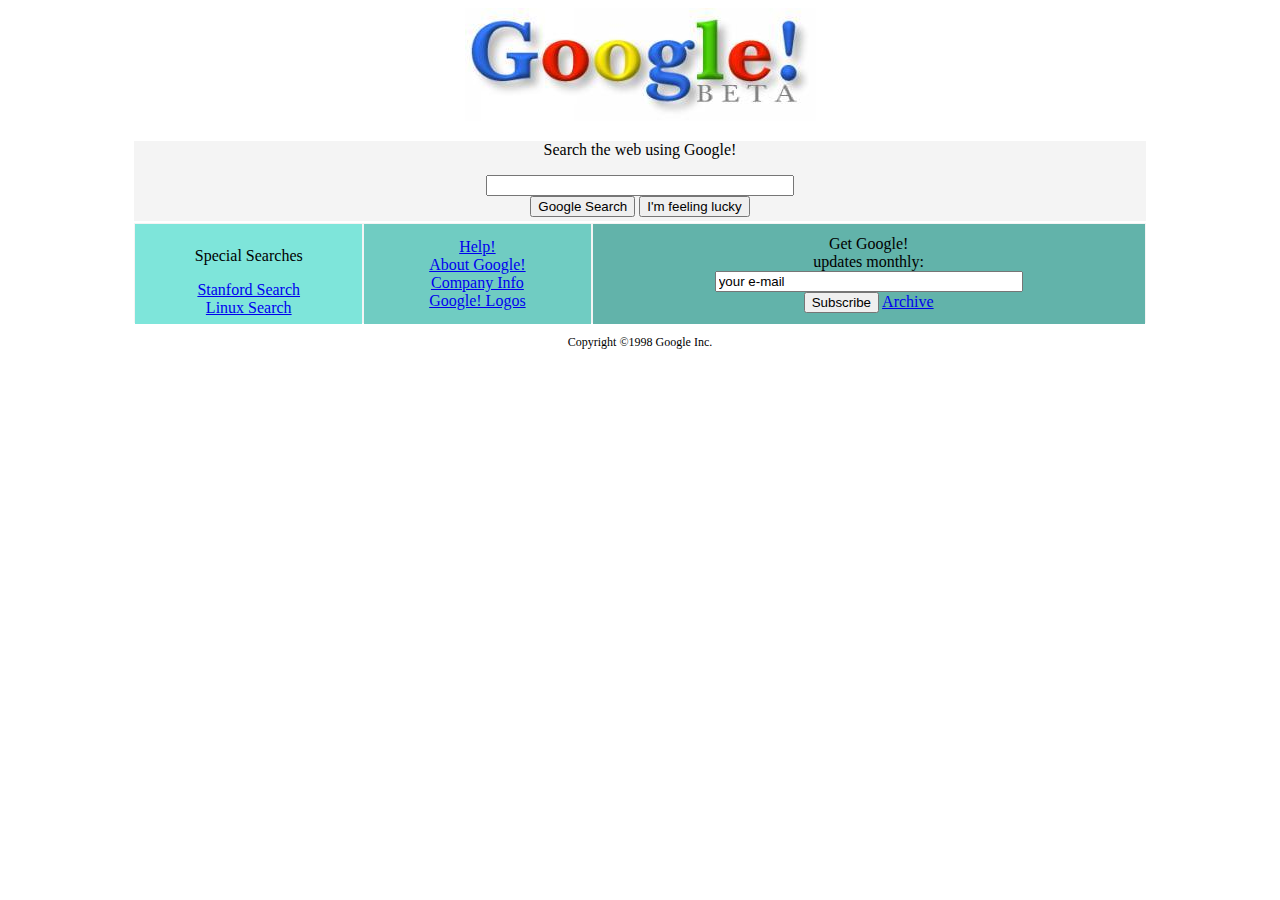
<file: CSS/Task 2 - Google Clone/index.html>
<!DOCTYPE html>
<html lang="en">
<head>
    <meta charset="UTF-8">
    <meta http-equiv="X-UA-Compatible" content="IE=edge">
    <meta name="viewport" content="width=device-width, initial-scale=1.0">
    <link rel="stylesheet" href="style.css">
    <title>Google - Clone</title>
</head>
<body>
    <div id="googlelogo" >
        <img src="assets/img/google.jpg" alt="google logo">
    </div>
    <div id="search-area">
        <p>Search the web using Google!</p>
        <input type="text"> <br>
        <input type="submit" value="Google Search">
        <input type="submit" value="I'm feeling lucky">
    </div>
    <div id="others">
        <div class="content" style="background-color: #7EE5DA; width:23%;
        ">
            <p>Special Searches </p>
            <a href="#">Stanford Search</a>
            <a href="#">Linux Search</a>
        </div>
        <div class="content" style="width: 23%; background-color: #70CCC2;">
            <a href="#">Help!</a>
            <a href="#">About Google!</a>
            <a href="#">Company Info</a>
            <a href="#">Google! Logos</a>
        </div>
        <div class="content" style="width: 56%; background-color: #62B3AA;">
                 Get Google! <br>
                updates monthly:
                <input type="text" value="your e-mail">
                <div>
                    <input type="submit" value="Subscribe">
                    <a href="#">Archive</a>
                </div> 
        </div>
    </div>
    <p id="footer">Copyright ©1998 Google Inc.</p>
</body>
</html>
</file>
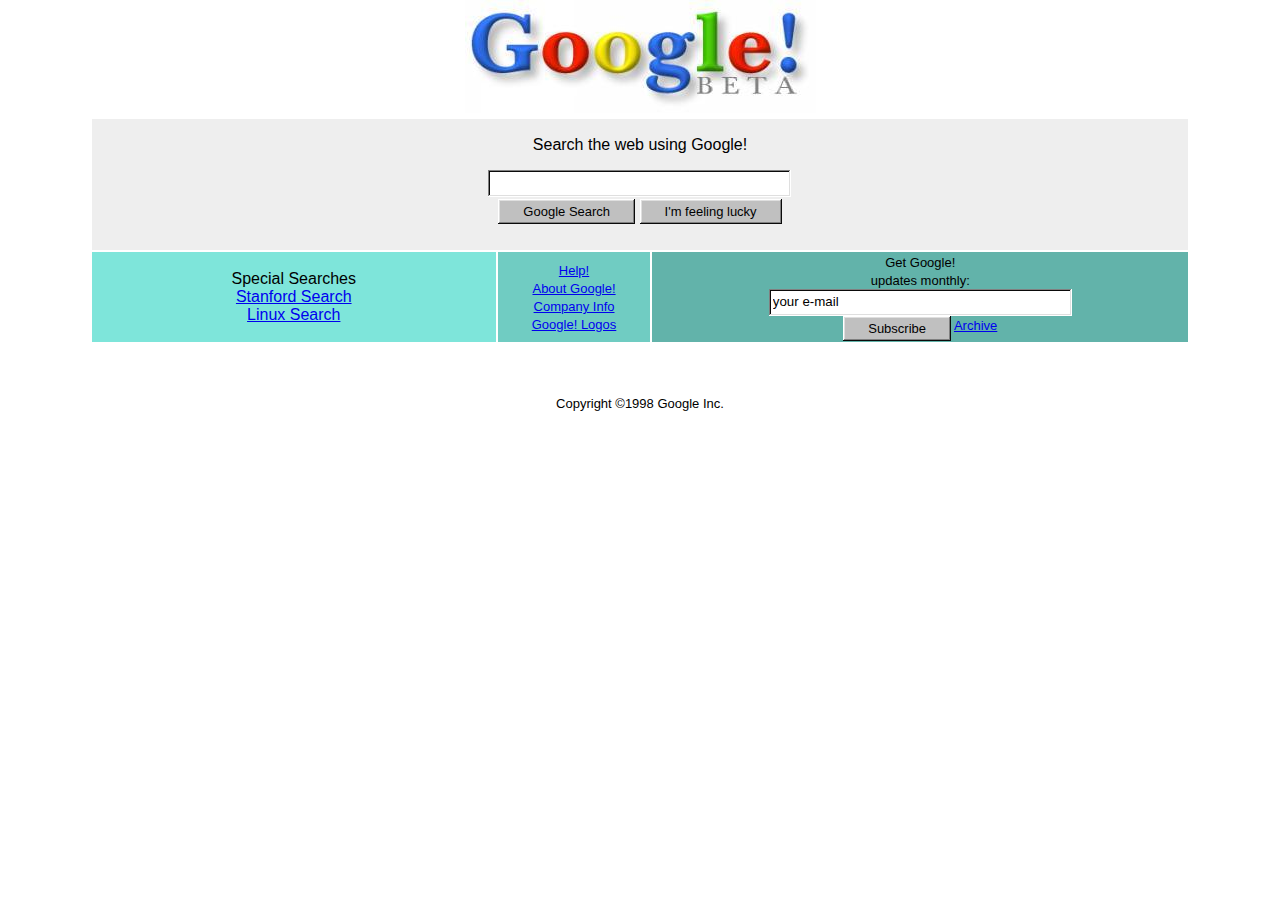
<file: CSS/Task 2 - Google(1998) Clone/index.html>
<!DOCTYPE html>
<html lang="en">
    <head>
        <meta charset="UTF-8" />
        <meta http-equiv="X-UA-Compatible" content="IE=edge" />
        <meta name="viewport" content="width=device-width, initial-scale=1.0" />
        <link rel="stylesheet" href="style.css" />
        <title>Google - Clone</title>
    </head>
    <body>
        <main>
            <center>
                <img class="logo" src="assets/img/google.jpg" alt="google" />
            </center>
            <center>
                <table>
                    <tbody>
                        <tr>
                            <td bgcolor="#EEEEEE" colspan="3">
                                <center id="search">
                                    <p>Search the web using Google!</p>
                                    <input type="text" name="search" />

                                    <div class="buttons">
                                        <input
                                            type="submit"
                                            value="Google Search"
                                        />
                                        <input
                                            type="submit"
                                            value="I'm feeling lucky"
                                        />
                                    </div>
                                </center>
                            </td>
                        </tr>
                        <tr>
                            <td width="37%" bgcolor="#7EE5DA">
                                <center>
                                    Special Searches<br />
                                    <a href="https://www.google.com/stanford"
                                        >Stanford Search</a
                                    ><br />
                                    <a href="https://www.google.com/linux"
                                        >Linux Search</a
                                    ><br />
                                </center>
                            </td>
                            <td bgcolor="#70CCC2">
                                <center>
                                    <font size="-1">
                                        <a
                                            href="https://www.google.com/help.html"
                                            >Help!</a
                                        >
                                        <br />
                                        <a
                                            href="https://www.google.com/about.html"
                                            >About Google!</a
                                        >
                                        <br />
                                        <a
                                            href="https://www.google.com/company.html"
                                            >Company Info</a
                                        >
                                        <br />
                                        <a
                                            href="https://www.google.com/stickers.html"
                                            >Google! Logos</a
                                        >
                                        <br />
                                    </font>
                                </center>
                            </td>
                            <td align="right" bgcolor="#62B3AA">
                                <center>
                                    <font size="-1">
                                        Get Google! <br />
                                        updates monthly: <br />
                                        <input
                                            type="text"
                                            value="your e-mail"
                                        />
                                        <br />
                                        <input
                                            type="submit"
                                            value="Subscribe"
                                        />
                                        <font size="-1"
                                            ><a href="#">Archive</a></font
                                        >
                                    </font>
                                </center>
                            </td>
                        </tr>
                    </tbody>
                </table>
            </center>
            <p><br /></p>
            <center><font size="-1">Copyright ©1998 Google Inc.</font></center>
        </main>
    </body>
</html>
</file>
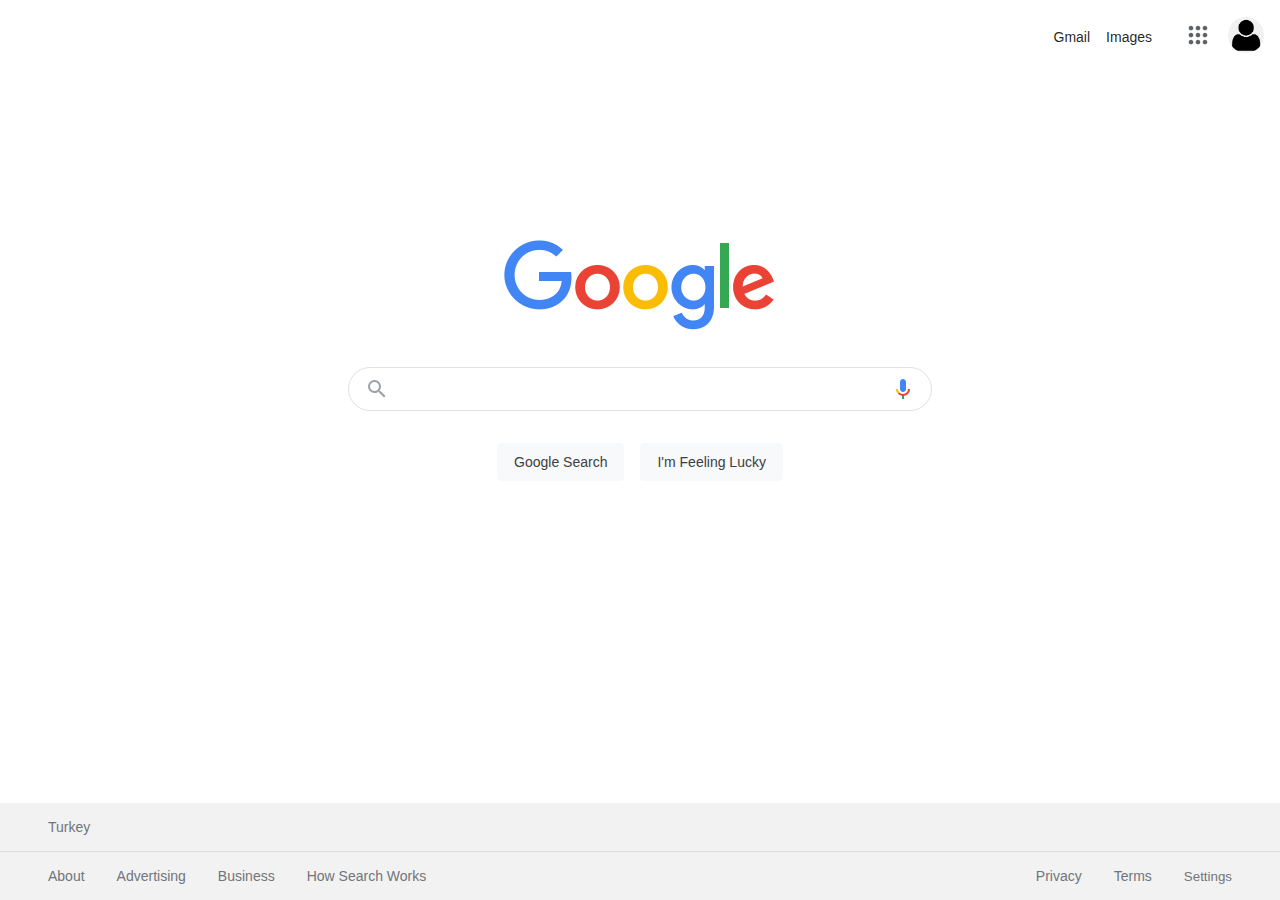
<file: CSS/Task 3 - Google Clone/index.html>
<!DOCTYPE html>
<html lang="en">

<head>
  <meta charset="UTF-8">
  <meta http-equiv="X-UA-Compatible" content="IE=edge">
  <link rel="stylesheet" href="css/style.css">
  <meta name="viewport" content="width=device-width, initial-scale=1.0">
  <script defer src="js/app.js"></script>
  <title>Google</title>
</head>

<body>
  <header>
    <nav>
      <ul>
        <li><a href="#">Gmail</a></li>
        <li><a href="#">Images</a></li>
      </ul>
      <ul>
        <li><a href="#">
            <svg class="apps-icon" focusable="false" viewBox="0 0 24 24">
              <path fill="#5f6368" ;
                d="M6,8c1.1,0 2,-0.9 2,-2s-0.9,-2 -2,-2 -2,0.9 -2,2 0.9,2 2,2zM12,20c1.1,0 2,-0.9 2,-2s-0.9,-2 -2,-2 -2,0.9 -2,2 0.9,2 2,2zM6,20c1.1,0 2,-0.9 2,-2s-0.9,-2 -2,-2 -2,0.9 -2,2 0.9,2 2,2zM6,14c1.1,0 2,-0.9 2,-2s-0.9,-2 -2,-2 -2,0.9 -2,2 0.9,2 2,2zM12,14c1.1,0 2,-0.9 2,-2s-0.9,-2 -2,-2 -2,0.9 -2,2 0.9,2 2,2zM16,6c0,1.1 0.9,2 2,2s2,-0.9 2,-2 -0.9,-2 -2,-2 -2,0.9 -2,2zM12,8c1.1,0 2,-0.9 2,-2s-0.9,-2 -2,-2 -2,0.9 -2,2 0.9,2 2,2zM18,14c1.1,0 2,-0.9 2,-2s-0.9,-2 -2,-2 -2,0.9 -2,2 0.9,2 2,2zM18,20c1.1,0 2,-0.9 2,-2s-0.9,-2 -2,-2 -2,0.9 -2,2 0.9,2 2,2z">
              </path>
            </svg>
          </a></li>
        <li>
          <a href="#">
            <img src="assets/avatar.png" alt="Profile Photo" class="avatar">
          </a>
        </li>
      </ul>
    </nav>
  </header>
  <section id="main">
    <div class="container">
      <div class="logo">
        <img src="assets/logo.png" alt="Logo">
      </div>
      <div class="search-bar">
        <input type="text" id="query">
      </div>
      <div class="buttons">
        <button class="btn">Google Search</button>
        <button class="btn" onclick="location.href = 'https://www.google.com/doodles'">I'm Feeling Lucky</button>
      </div>
    </div>
  </section>
  <footer>
    <p class="location">Turkey</p>
    <nav>
      <ul>
        <li>
          <a href="https://about.google/?utm_source=google-TR&utm_medium=referral&utm_campaign=hp-footer&fg=1">About</a>
        </li>
        <li>
          <a
            href="https://ads.google.com/intl/en_tr/home/?subid=ww-ww-et-g-awa-a-g_hpafoot1_1!o2&utm_source=google.com&utm_medium=referral&utm_campaign=google_hpafooter&fg=1">Advertising</a>
        </li>
        <li>
          <a
            href="https://smallbusiness.withgoogle.com/intl/tr_tr/?subid=tr-tr-et-g-awa-a-g_hpbfoot1_1!o2&utm_source=google&utm_medium=ep&utm_campaign=google_hpbfooter&utm_content=google_hpbfooter&gmbsrc=tr-tr-et-gs-z-gmb-s-z-u~sb-g4sb_srvcs-u#!/">Business</a>
        </li>
        <li>
          <a href="https://www.google.com/search/howsearchworks/?fg=1">How Search Works</a>
        </li>
      </ul>

      <ul>
        <li>
          <a href="https://policies.google.com/privacy?hl=en-TR&fg=1">Privacy</a>
        </li>
        <li>
          <a href="https://policies.google.com/terms?hl=en-TR&fg=1">Terms</a>
        </li>
        <li>
          <button class="btn-settings">Settings</button>
          <div class="dropdown">
            <ul>
              <li>Search Settings</li>
              <li>Advanced Search</li>
              <li>Your data in Search</li>
              <li>Search History</li>
              <li>Search Help</li>
              <li>Search Feedback</li>
              <li class="btn-theme-toggler">Dark theme: <span id="status-theme">On</span></li>
            </ul>
          </div>
        </li>
      </ul>
    </nav>
  </footer>

</body>

</html>
</file>
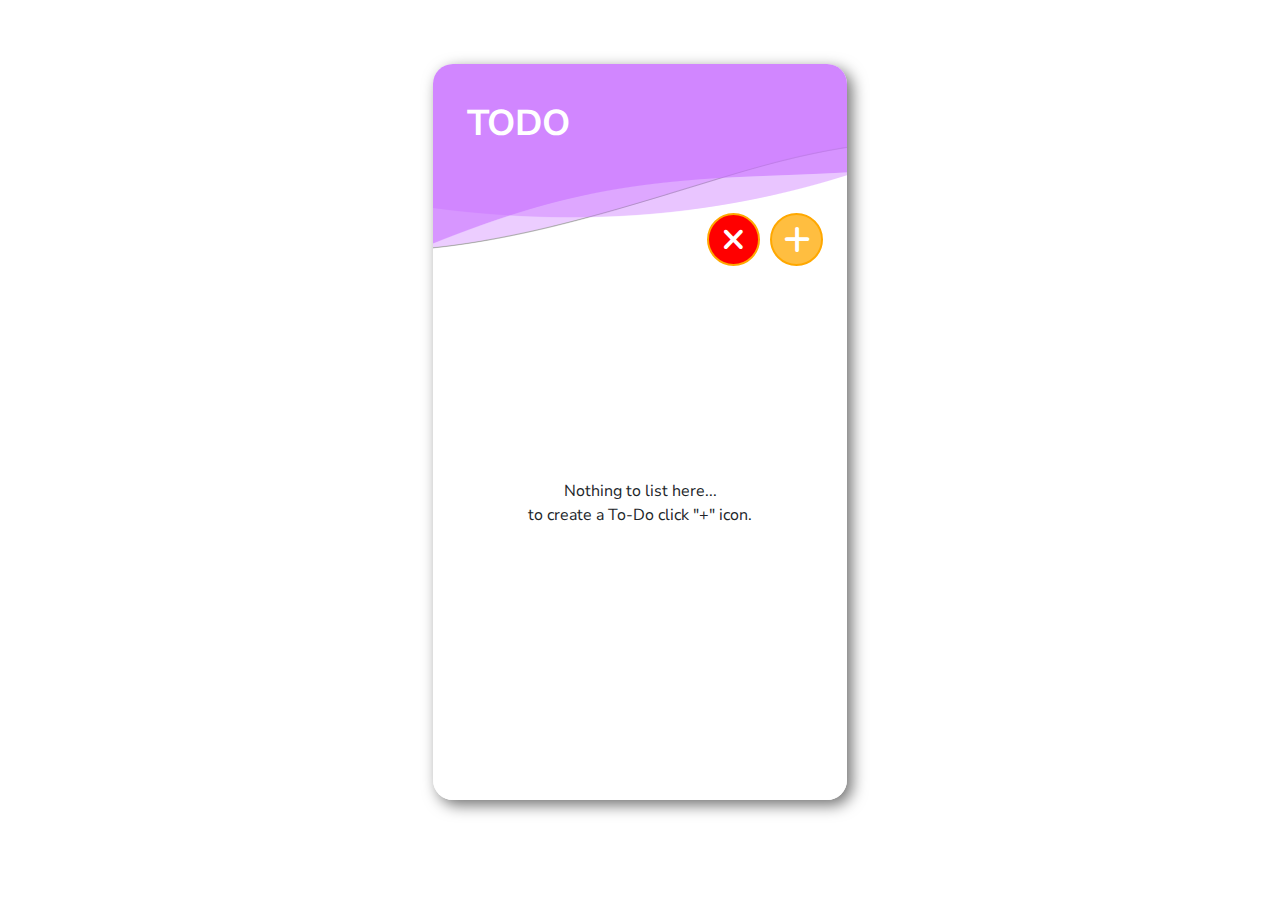
<file: JavaScript/Task 2 - Todo/index.html>
<!DOCTYPE html>
<html lang="en">
  <head>
    <meta charset="UTF-8" />
    <meta http-equiv="X-UA-Compatible" content="IE=edge" />
    <meta name="viewport" content="width=device-width, initial-scale=1.0" />
    <title>To-Do // Home Page</title>
    <link rel="stylesheet" href="css/style.css" />
    <link rel="stylesheet" href="css/bootstrap.css" />
    <link rel="stylesheet" href="css/all.css" />
    <link rel="preconnect" href="https://fonts.googleapis.com" />
    <link rel="preconnect" href="https://fonts.gstatic.com" crossorigin />
    <link
      href="https://fonts.googleapis.com/css2?family=Nunito+Sans&family=Roboto:wght@300&display=swap"
      rel="stylesheet"
    />
  </head>
  <body>
    <div class="app-container">
      <div class="row col-11 mx-auto" id="add-background" onclick="hideContainers()"></div>
      <section class="todo-header" id="todo-header">
        <h1 class="todo-title">TODO</h1>
        <div class="todo-button-group d-flex justify-content-end">
          <button class="todo-clear-all" onclick="clearTaskList()">
            <i class="fa-solid fa-xmark"></i>
          </button>
          <button class="todo-add-icon" onclick="toggleAddContainer()">
            <i class="fa-solid fa-plus"></i>
          </button>
        </div>
      </section>
      
      <section class="" id="todo-list-section">
        <ul class="todo-record-list" id="todo-list">
        </ul>
      </section>
      
      <section class="todo-container-add" id="add-task-container">
        <form class="todo-add" id="add-task">
          <input
            class="todo-form-title"
            type="text"
            placeholder="Title"
            id="new-task-title"
            maxlength="50"
          />
          <textarea
            class="todo-form-description"
            name=""
            id="new-task-description"
            maxlength="200"
            type="text"
            spellcheck="false"
            placeholder="Description"
          ></textarea>
          <button class="todo-create-button row" onclick="createTask()">
            <div class="col-1" style="padding: 0 !important;"></div>
            <span class="todo-create-text col-10">Create</span>
            <i class="fa-solid fa-check todo-check-img col-1"></i>
          </button>
        </form>
      </section>
      <section class="todo-container-add" id="edit-task-container">
        <form class="todo-add" id="edit-task">
          <input
            class="todo-form-title"
            type="text"
            id="edit-task-title"
            maxlength="50"
          />
          <textarea
            class="todo-form-description"
            name=""
            id="edit-task-description"
            maxlength="200"
            type="text"
            spellcheck="false"
          ></textarea>
          <button class="todo-edit-button" id="" onclick="reCreateTheTask(this.id)">
            <span class="todo-edit-text">Edit</span>
          </button>
        </form>
      </section>
    </div>
    <script src="js/app.js"></script>
    <script src="js/bootstrap.bundle.js"></script>
  </body>
</html>
</file>
<file: CSS/Task 2 - Google Clone/style.css>
#googlelogo {
    text-align: center;

}
#search-area {
    margin: auto;
    width: 80%;
    height: 80px;
    background-color: rgba(194, 194, 194, 0.171);
    text-align: center;

}
input[type="text"]{
    width: 300px;
    margin: 0 auto;
}
#others{
    margin: 2px auto;
    width: 80%;
    height: 100px;
    display: flex;
    text-align: center;
    background-color: rgba(194, 194, 194, 0.171);
}

.content{
    height: 100%;
    display: flex;
    flex-direction: column;
    justify-content: center;
    margin: 1px;
}
#footer{
    text-align: center;
    font-size: 12px;
}
</file>
<file: CSS/Task 2 - Google(1998) Clone/style.css>
body {
    margin: 0;
    width: 100%;
    position: relative;
    font-family: 'Pixelated MS Sans Serif', Arial, sans-serif;
}

main {
    display: flex;
    flex-direction: column;
    justify-content: center;
}

table {
    border: 0;
    width: 86%;
}

.logo {
    margin: 0 auto;
}

#search {
    padding-bottom: 20px;
}

input[type=text] {
    line-height: 2;
    height: 23px;
    width: 295px;
    padding: 2px 4px;
    box-shadow: inset -1px -1px #fff, inset 1px 1px grey, inset -2px -2px #dfdfdf, inset 2px 2px #0a0a0a;
    background-color: #fff;
    border: none;
    -webkit-appearance: none;
    -moz-appearance: none;
    appearance: none;
    border-radius: 0;
}

input[type="submit"] {
    vertical-align: top;
    font-size: 13px;
    line-height: normal;
    background: silver;
    box-shadow: inset -1px -1px #0a0a0a, inset 1px 1px #fff, inset -2px -2px grey, inset 2px 2px #dfdfdf;
    border: none;
    border-radius: 0;
    height: 25px;
    padding: 0 25px;
}

.buttons {
    margin-top: 2px;
    height: 30px;
}
</file>
<file: CSS/Task 3 - Google Clone/css/style.css>
html,
*,
*::after,
*::before {
  box-sizing: border-box;
  margin: 0;
  padding: 0;
  transition: all 300ms ease-in;
}

:root {
  --light-text: rgba(0, 0, 0, .87);
  --light-search-bar-border: #dfe1e5;
  --light-button-border: #f8f9fa;
  --light-button-text: #3c4043;
  --light-button-bg: #f8f9fa;
  --light-footer-text: #70757a;
  --light-footer-bg: #f2f2f2;
  --light-footer-border: #dadce0;
  --dark-text: rgba(255, 255, 255, .87);
  --dark-bg: #202124;
  --dark-footer-bg: #171717;
  --dark-footer-border: #3c4043;
  --dark-footer-text: #9aa0a6;
  --dark-search-bar-input-text: #e8eaed;
  --dark-search-bar-focused-bg: #303134;
  --dark-search-bar-border: #5f6368;
  --dark-button-border: #303134;
  --dark-button-text: #e8eaed;
  --dark-button-bg: #303134;
}

ul li {
  list-style-type: none;
}

a {
  color: var(--light-text);
  text-decoration: none;
}

a:hover {
  text-decoration: underline;
}

body {
  font-size: 14px;
  font-family: arial, sans-serif !important;
}

header {
  height: 10vh;
  padding: 1rem;
}

header nav {
  display: flex;
  flex-direction: row;
  justify-content: end;
  align-items: center;
  gap: 2rem;
  font-size: 14px;
}

header nav ul {
  display: flex;
  flex-direction: row;
  align-items: center;
  flex-wrap: nowrap;
  gap: 1rem;
  padding-top: 1px;
}

.apps-icon {
  width: 28px;
}

.avatar {
  max-width: 36px;
  border-radius: 50%;
}

section#main {
  min-height: 60vh;
  display: flex;
  flex-direction: column;
  justify-content: center;
  align-items: center;
}

section#main .container {
  display: flex;
  flex-direction: column;
  justify-content: center;
  align-items: center;
  padding: 0 1rem;
}

section#main .logo {
  margin-bottom: 2rem;
}

section#main .search-bar {
  background-color: transparent;
  border: 1px solid var(--light-search-bar-border);
  border-radius: 24px;
  height: 44px;
  max-width: 584px;
  width: auto;
  z-index: 3;
  user-select: none;
  word-wrap: break-word;
  display: grid;
  place-items: center;
  padding: 0 3rem;
  position: relative;
}

section#main .search-bar::before {
  content: "";
  width: 24px;
  height: 24px;
  background-image: url(../assets/search-icon.svg);
  fill: #9aa0a6;
  background-position: center;
  background-size: cover;
  position: absolute;
  left: 1rem;
  top: 50%;
  transform: translateY(-50%);
}

section#main .search-bar::after {
  content: "";
  width: 24px;
  height: 24px;
  background-image: url(../assets/mic-icon.svg);
  fill: #9aa0a6;
  background-position: center;
  background-size: cover;
  position: absolute;
  right: 1rem;
  top: 50%;
  transform: translateY(-50%);
  cursor: pointer;
}

section#main .search-bar input {
  background-color: transparent;
  width: 100%;
  height: 34px;
  font-size: 16px;
  margin: 0 10rem;
  border: none;
  outline: none;
  user-select: none;
}

footer {
  min-height: 10vh;
  background-color: var(--light-footer-bg);
  position: fixed;
  bottom: 0;
  left: 0;
  right: 0;
}

footer .location {
  padding: 1rem 3rem;
  color: var(--light-footer-text);
  border-bottom: 1px solid var(--light-footer-border);
}

footer nav {
  padding: 1rem 3rem;
  display: flex;
  flex-direction: row;
  justify-content: space-between;
  flex-wrap: wrap;
  gap: 1rem;
}

footer nav ul {
  display: flex;
  flex-direction: row;
  flex-wrap: nowrap;
  gap: 2rem;
}

footer nav ul li a {
  color: var(--light-footer-text);
}

footer nav ul li {
  position: relative;
}

.btn-settings {
  border: none;
  cursor: pointer;
  color: var(--light-footer-text);
  background-color: transparent;
}

.btn-settings:hover {
  text-decoration: underline;
}

footer .dropdown {
  display: none;
  position: absolute;
  top: -20rem;
  left: -5rem;
  width: max-content;
  background-color: white;
  box-shadow: 0 2px 10px 0 rgb(0 0 0 / 20%);
  border-radius: 8px;
}

footer .dropdown.active {
  display: block;
}

footer .dropdown ul {
  display: flex;
  flex-direction: column;
  gap: 1rem;
  padding: 5px 0;
}

footer .dropdown ul li {
  padding: 0 16px;
  line-height: 1.1;
  transition: none;
  padding-top: 4px;
  padding-bottom: 4px;
}

footer .dropdown ul li:last-child {
  border-top: 1px solid #dadce0;
  line-height: 35px;
}

footer .dropdown ul li:hover {
  background-color: #e3e3e3;
  cursor: pointer;
}


.buttons {
  display: flex;
  flex-direction: row;
  justify-content: center;
  align-items: center;
  margin-top: 2rem;
}

.btn {
  background-color: var(--light-button-bg);
  border: 1px solid var(--light-button-border);
  border-radius: 4px;
  padding: 0 16px;
  line-height: 36px;
  min-width: 54px;
  text-align: center;
  cursor: pointer;
  user-select: none;
  font-size: 14px;
  color: var(--light-button-text);
}

.btn:nth-child(1) {
  margin-right: 1rem;
}


/* Dark Mode Styling */
.dark {
  background-color: var(--dark-bg);
}

.dark a {
  color: var(--dark-text);
}

.dark footer {
  background-color: #171717;
}

.dark footer .location {
  border-color: var(--dark-footer-border);
  color: var(--dark-footer-text);
}

.dark footer nav ul li a {
  color: var(--dark-footer-text);
}

.dark footer nav ul li .btn-settings {
  color: var(--dark-footer-text);
}

.dark footer .dropdown {
  transition: none !important;
  background-color: #202124;
  color: #bdc1c6;
  box-shadow: 1px 1px 15px 0px #171717;
}

.dark footer .dropdown ul li:last-child {
  border-color: #3c4043;
}

.dark footer .dropdown ul li:hover {
  background-color: #38393b;
}

.dark section#main .search-bar {
  border-color: var(--dark-search-bar-border);
}

.dark section#main .search-bar:hover,
.dark section#main .search-bar:focus {
  background-color: var(--dark-search-bar-focused-bg);
  border: none;
}

.dark section#main .search-bar input {
  color: var(--dark-search-bar-input-text);
}

.dark .buttons .btn {
  background-color: var(--dark-button-bg);
  color: var(--dark-button-text);
  border-color: var(--dark-button-border);
}

/* Dark Mode Styling */


@media (max-width:687px) {
  footer nav {
    align-items: center;
    justify-content: center;
  }

  footer .dropdown {
    top: -19rem;
    left: -3rem;
  }
}
</file>
<file: JavaScript/Task 2 - Todo/css/style.css>
body {
  font-family: "Nunito Sans", sans-serif !important;
  display: flex;
  justify-content: center;
}

.app-container {
  margin: 5% !important;
  width: 100%;
  max-width: 414px;
  height: 736px;
  overflow: hidden;
  background-image: url('../images/Background/todo-bg.png');
  background-repeat: no-repeat;
  background-position: top;
  background-size: auto;
  border-radius: 20px;
  box-shadow: 5px 5px 15px #707070;
  box-sizing: content-box;
}

h1 {
  margin: 0 !important;
  font-weight: 700 !important;
  font-size: 36px !important;
  line-height: 48px !important;
  position: relative;
}

h2 {
  font-weight: 600 !important;
  font-size: 24px !important;
  line-height: 33px !important;
  color: black !important;
  margin: 0 !important;
  padding: 0 !important;
  position: relative;
}

h3 {
  margin: 0 !important;
  padding: 0 !important;
  font-weight: 400 !important;
  font-size: 19px !important;
  line-height: 26px !important;
  color: #707070 !important;
  position: relative;
}

h4 {
  font-weight: 600 !important;
  font-size: 24px !important;
  line-height: 33px !important;
  color: black !important;
  margin: 0 !important;
  padding: 0 !important;
  position: relative;
}

.todo-header {
  width: 100%;
  max-width: 414px;
}

.todo-title {
  color: white;
  margin-top: 36px !important;
  margin-left: 34px !important;
  height: 48px !important;
  cursor: context-menu;
  -webkit-touch-callout: none; /* iOS Safari */
    -webkit-user-select: none; /* Safari */
     -khtml-user-select: none; /* Konqueror HTML */
       -moz-user-select: none; /* Old versions of Firefox */
        -ms-user-select: none; /* Internet Explorer/Edge */
            user-select: none; /* Non-prefixed version, currently
                                  supported by Chrome, Edge, Opera and Firefox */
}

.todo-button-group {
  width: 100%;
  max-width: 414px;
  margin-top: 65px;
  padding-right: 24px !important;
}

.todo-clear-all {
  width: 53px;
  border: 2px solid #ffa800;
  box-sizing: border-box;
  border-radius: 30px;
  margin-right: 10px;
  font-size: 30px;
  line-height: 5px;
  color: white;
  background-color: red;
  display: flex;
  justify-content: center;
  align-items: center;
  padding: 0;
}

.todo-clear-all:hover .fa-xmark {
  transition: 0.5s;
  transform: rotate(360deg);
}

.todo-add-icon {
  width: 53px;
  height: 53px;
  background: rgba(255, 168, 0, 0.75);
  border: 2px solid #ffa800;
  box-sizing: border-box;
  border-radius: 30px;
  font-size: 30px;
  line-height: 5px;
  color: white;
  display: flex;
  justify-content: center;
  align-items: center;
  padding: 0;
}

.todo-add-icon:hover .fa-plus {
  transition: 0.5s;
  transform: rotate(360deg);
}

.todo-record-list {
  margin-top: 6px;
  margin-bottom: 0 !important;
  height: 528px !important;
  overflow-y: scroll;
  overflow-x: hidden;
  display: flex;
  flex-direction: column;
  padding: 0;
}

::-webkit-scrollbar {
  width: 0%;
}

.todo-record {
  background-color: #ffffff;
  height: 90px;
  width: 100%;
  max-width: 414px;
  margin-bottom: 12px;
  display: flex;
  align-items: center;
  margin-left: 0 !important;
  margin-right: 0 !important;
  cursor: pointer;
}

.todo-checkbox {
  width: 25px !important;
  min-width: 25px !important;
  height: 25px !important;
  min-height: 25px !important;
  background: #ffffff;
  border: 2px solid #565656;
  box-sizing: border-box !important;
  position: relative;
  border-radius: 20px;
  padding: 0 !important;
}

.todo-record-text {
  width: 100%;
}

.todo-record-text h2 {
  width: min-content;
  max-width: 100%;
  white-space: nowrap;
  overflow: hidden !important;
  text-overflow: ellipsis;
}

.todo-record-text h3 {
  width: 100%;
  white-space: nowrap;
  overflow: hidden !important;
  text-overflow: ellipsis;
}

.todo-delete {
  position: relative;
  border: none;
  background-color: transparent;
  color: black;
  font-size: 20px;
  line-height: 20px;
}

.todo-unchecked {
  background: inherit;
}

.todo-checked {
  background: #ebe8ed;
  transition: 0.5s !important;
}

.todo-checked .todo-checkbox {
  background-color: #9e00ff !important;
  border: 4px solid #8b00e1;
  background-image: url('../images/Check/checked.png');
  background-position: center;
  background-repeat: no-repeat;
  background-size: 13px 13px;
}

@keyframes strike {
  0% {
    width: 0%;
  }
  100% {
    width: 100%;
  }
}

.strike {
  position: relative;
}



.todo-checked .text-line-through {
  content: "";
  position: absolute;
  top: 50%;
  left: 0;
  width: 100%;
  height: 2px;
  background: black !important;
  animation-name: strike;
  animation-duration: 0.5s;
  animation-timing-function: linear;
  animation-iteration-count: 1;
  animation-fill-mode: forwards;
}

.todo-container-add {
  display: none;
  position: relative;
  bottom: 298px;
  width: inherit !important;
  height: 298px ;
  border-radius: 20px;
  box-shadow: 0px -50px 100px 20px rgba(0, 0, 0, 0.4);
  background-color: #00000030;
  z-index: 10;
}

@keyframes openModal {
  from {
    height: 0;
    bottom: -298px;
  }

  to {
    bottom: 298px;
    height: 298px;
  }
}

.todo-container-add.show {
  display: block !important;
  animation-duration: 1s;
  animation-name: openModal;
}

.todo-add {
  display: flex;
  position: absolute;
  bottom: 0;
  flex-direction: column;
  justify-content: center;
  align-items: center;
  height: 298px;
  width: 100%;
  background-color: white;
  border: 1px solid;
  border-radius: 20px;
}

.index-back {
  z-index: -1 !important;
  cursor: none !important;
}

.add-background {
  position: absolute;
  width: inherit;
  max-width: inherit;
  height: inherit;
  background: rgba(0, 0, 0, 0.3);
  transition: 2s;
  border-radius: 20px;
  margin: 0 !important;
  z-index: 1;
}


.todo-form-title {
  width: 90%;
  height: 51px;
  background: #f9f9f9;
  border: 1px solid #707070;
  box-sizing: border-box;
  padding: 10px 20px 10px 20px;
  font-size: 23px;
  border-radius: 4px !important;
}

.todo-form-title::placeholder {
  font-family: "Nunito Sans";
  font-style: italic;
  font-weight: 300;
  font-size: 23px;
  line-height: 31px;
  color: #b1b1b1;
}

.todo-form-description {
  margin-top: 8px;
  width: 90%;
  height: 121px;
  background: #f9f9f9;
  border: 1px solid #707070;
  box-sizing: border-box;
  padding: 10px 20px 10px 20px;
  font-size: 23px;
  border-radius: 4px !important;
  outline: none;
  box-shadow: none;
  resize: none;
  display: block;
  background-image: none;
  transition: border-color ease-in-out 0.15s, box-shadow ease-in-out 0.15s,
    -webkit-box-shadow ease-in-out 0.15s;
  overflow: auto;
  text-rendering: auto;
  letter-spacing: normal;
  word-spacing: normal;
  text-transform: none;
  text-indent: 0px;
  text-shadow: none;
  text-align: start;
  appearance: auto;
  -webkit-rtl-ordering: logical;
  cursor: text;
  white-space: pre-wrap;
  overflow-wrap: break-word;
  column-count: initial !important;
}

.todo-form-description::placeholder {
  font-style: italic;
  font-weight: 300;
  font-size: 23px;
  line-height: 31px;
  color: #b1b1b1;
}

.todo-create-button {
  margin-top: 22px !important;
  width: 90%;
  height: 53px;
  background: #c361ff;
  border: 2px solid rgba(139, 0, 225, 0.7);
  box-sizing: border-box;
  align-items: center;
  border-radius: 4px !important;
}

.todo-edit-button {
  margin-top: 22px !important;
  width: 90%;
  height: 53px;
  background: #c361ff;
  border: 2px solid rgba(139, 0, 225, 0.7);
  box-sizing: border-box;
  align-items: center;
  border-radius: 4px !important;
}

.todo-check-img {
  color: white;
  font-size: 20px;
  line-height: 20px;
  right: 10px;
  padding: 0 !important;
}

.todo-create-text {
  text-transform: uppercase;
  font-style: normal;
  font-weight: 900;
  font-size: 20px;
  line-height: 27px;
  text-align: center;
  color: #ffffff;
  padding: 0 !important;
}

.todo-edit-text {
  text-transform: uppercase;
  font-style: normal;
  font-weight: 900;
  font-size: 20px;
  line-height: 27px;
  text-align: center;
  color: #ffffff;
  padding: 0 !important;
}

.todo-list-none {
  display: flex;
  position: relative;
  flex-direction: column;
  justify-content: center;
  align-items: center;
  vertical-align: middle;
  margin-top: 50%;
}
</file>
